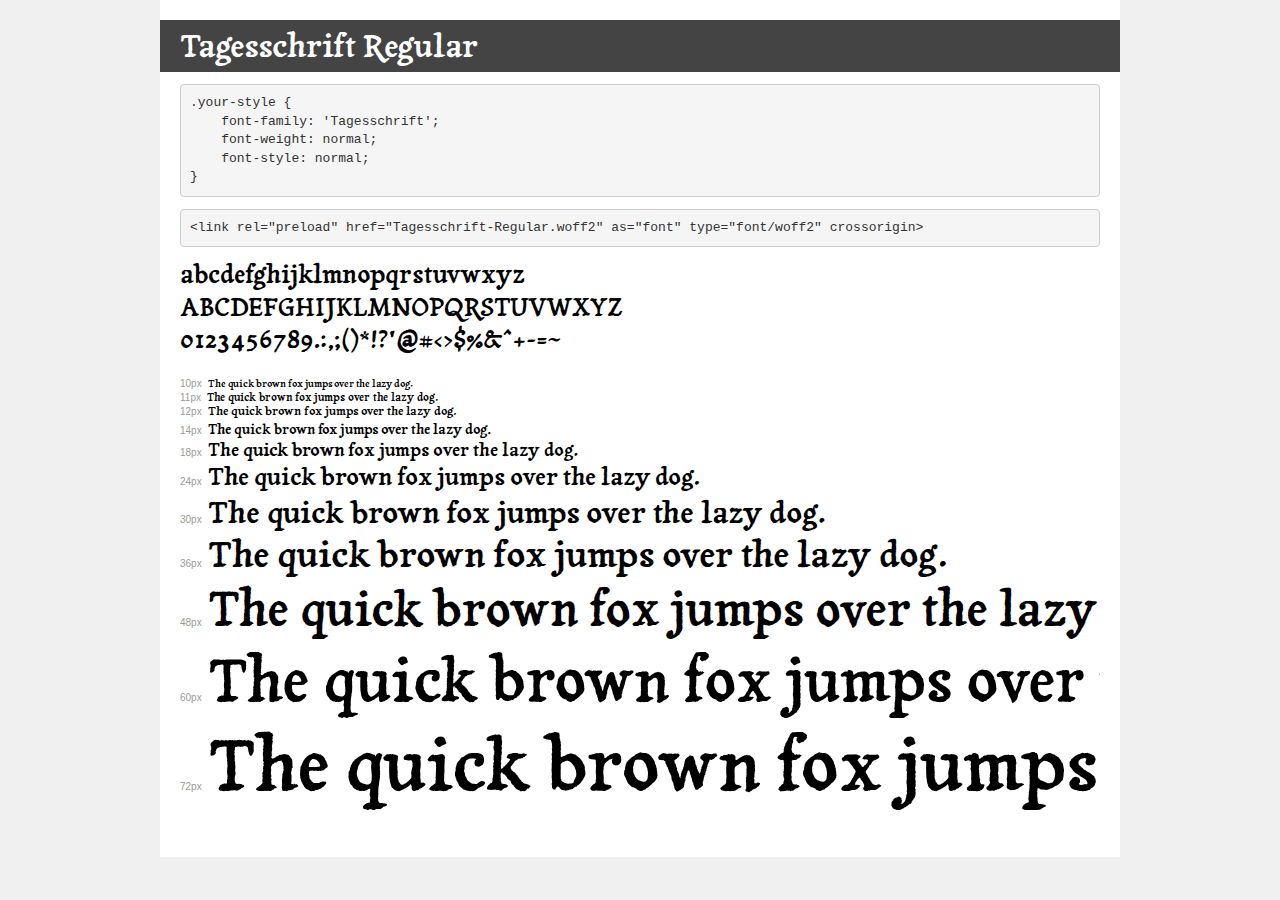
<file: fonts/transfonter.org-20250429-213935/demo.html>
<!DOCTYPE html>
<html lang="en">
<head>
    <meta charset="utf-8">
    <meta http-equiv="X-UA-Compatible" content="IE=edge">
    <meta name="viewport" content="width=device-width, initial-scale=1">
    <meta name="robots" content="noindex, noarchive">
    <meta name="format-detection" content="telephone=no">
    <title>Transfonter demo</title>
    <link href="stylesheet.css" rel="stylesheet">
    <style>
        /*
        http://meyerweb.com/eric/tools/css/reset/
        v2.0 | 20110126
        License: none (public domain)
        */
        html, body, div, span, applet, object, iframe,
        h1, h2, h3, h4, h5, h6, p, blockquote, pre,
        a, abbr, acronym, address, big, cite, code,
        del, dfn, em, img, ins, kbd, q, s, samp,
        small, strike, strong, sub, sup, tt, var,
        b, u, i, center,
        dl, dt, dd, ol, ul, li,
        fieldset, form, label, legend,
        table, caption, tbody, tfoot, thead, tr, th, td,
        article, aside, canvas, details, embed,
        figure, figcaption, footer, header, hgroup,
        menu, nav, output, ruby, section, summary,
        time, mark, audio, video {
            margin: 0;
            padding: 0;
            border: 0;
            font-size: 100%;
            font: inherit;
            vertical-align: baseline;
        }
        /* HTML5 display-role reset for older browsers */
        article, aside, details, figcaption, figure,
        footer, header, hgroup, menu, nav, section {
            display: block;
        }
        body {
            line-height: 1;
        }
        ol, ul {
            list-style: none;
        }
        blockquote, q {
            quotes: none;
        }
        blockquote:before, blockquote:after,
        q:before, q:after {
            content: '';
            content: none;
        }
        table {
            border-collapse: collapse;
            border-spacing: 0;
        }
        /* demo styles */
        body {
            background: #f0f0f0;
            color: #000;
        }
        .page {
            background: #fff;
            width: 920px;
            margin: 0 auto;
            padding: 20px 20px 0 20px;
            overflow: hidden;
        }
        .font-container {
            overflow-x: auto;
            overflow-y: hidden;
            margin-bottom: 40px;
            line-height: 1.3;
            white-space: nowrap;
            padding-bottom: 5px;
        }
        h1 {
            position: relative;
            background: #444;
            font-size: 32px;
            color: #fff;
            padding: 10px 20px;
            margin: 0 -20px 12px -20px;
        }
        .letters {
            font-size: 25px;
            margin-bottom: 20px;
        }
        .s10:before {
            content: '10px';
        }
        .s11:before {
            content: '11px';
        }
        .s12:before {
            content: '12px';
        }
        .s14:before {
            content: '14px';
        }
        .s18:before {
            content: '18px';
        }
        .s24:before {
            content: '24px';
        }
        .s30:before {
            content: '30px';
        }
        .s36:before {
            content: '36px';
        }
        .s48:before {
            content: '48px';
        }
        .s60:before {
            content: '60px';
        }
        .s72:before {
            content: '72px';
        }
        .s10:before, .s11:before, .s12:before, .s14:before,
        .s18:before, .s24:before, .s30:before, .s36:before,
        .s48:before, .s60:before, .s72:before {
            font-family: Arial, sans-serif;
            font-size: 10px;
            font-weight: normal;
            font-style: normal;
            color: #999;
            padding-right: 6px;
        }
        pre {
            display: block;
            padding: 9px;
            margin: 0 0 12px;
            font-family: Monaco, Menlo, Consolas, "Courier New", monospace;
            font-size: 13px;
            line-height: 1.428571429;
            color: #333;
            font-weight: normal;
            font-style: normal;
            background-color: #f5f5f5;
            border: 1px solid #ccc;
            overflow-x: auto;
            border-radius: 4px;
        }
        /* responsive */
        @media (max-width: 959px) {
            .page {
                width: auto;
                margin: 0;
            }
        }
    </style>
</head>
<body>
<div class="page">
    <div class="demo">
        <h1 style="font-family: 'Tagesschrift'; font-weight: normal; font-style: normal;">Tagesschrift Regular</h1>
        <pre title="Usage">.your-style {
    font-family: 'Tagesschrift';
    font-weight: normal;
    font-style: normal;
}</pre>
        <pre title="Preload (optional)">
&lt;link rel=&quot;preload&quot; href=&quot;Tagesschrift-Regular.woff2&quot; as=&quot;font&quot; type=&quot;font/woff2&quot; crossorigin&gt;</pre>
        <div class="font-container" style="font-family: 'Tagesschrift'; font-weight: normal; font-style: normal;">
            <p class="letters">
                abcdefghijklmnopqrstuvwxyz<br>
ABCDEFGHIJKLMNOPQRSTUVWXYZ<br>
                0123456789.:,;()*!?'@#&lt;&gt;$%&^+-=~
            </p>
            <p class="s10" style="font-size: 10px;">The quick brown fox jumps over the lazy dog.</p>
            <p class="s11" style="font-size: 11px;">The quick brown fox jumps over the lazy dog.</p>
            <p class="s12" style="font-size: 12px;">The quick brown fox jumps over the lazy dog.</p>
            <p class="s14" style="font-size: 14px;">The quick brown fox jumps over the lazy dog.</p>
            <p class="s18" style="font-size: 18px;">The quick brown fox jumps over the lazy dog.</p>
            <p class="s24" style="font-size: 24px;">The quick brown fox jumps over the lazy dog.</p>
            <p class="s30" style="font-size: 30px;">The quick brown fox jumps over the lazy dog.</p>
            <p class="s36" style="font-size: 36px;">The quick brown fox jumps over the lazy dog.</p>
            <p class="s48" style="font-size: 48px;">The quick brown fox jumps over the lazy dog.</p>
            <p class="s60" style="font-size: 60px;">The quick brown fox jumps over the lazy dog.</p>
            <p class="s72" style="font-size: 72px;">The quick brown fox jumps over the lazy dog.</p>
        </div>
    </div>

</div>
</body>
</html>
</file>
<file: fonts/transfonter.org-20250429-213935/stylesheet.css>
@font-face {
    font-family: 'Tagesschrift';
    src: url('Tagesschrift-Regular.woff2') format('woff2'),
        url('Tagesschrift-Regular.woff') format('woff');
    font-weight: normal;
    font-style: normal;
    font-display: swap;
}
</file>
